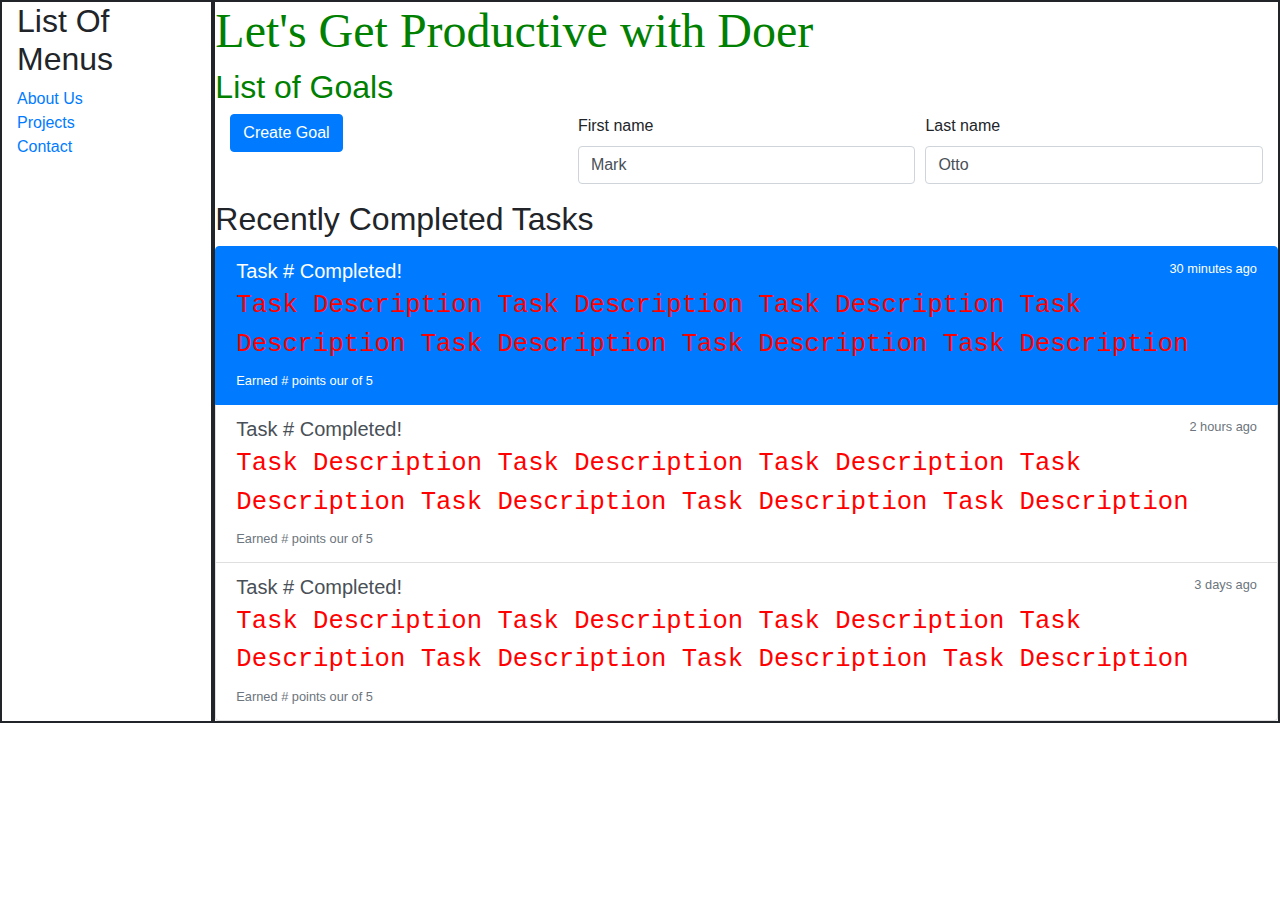
<file: project0/index.html>
<!DOCTYPE html>
<html>
<head>

	<style type="text/css">
		
		.test 
		{
			border-style: solid;
			border-width: 2px;
		}
		.test1 
		{
			border-style: solid;
			border-width: 2px;
		}

	</style>

	<link rel="stylesheet" href="https://stackpath.bootstrapcdn.com/bootstrap/4.3.1/css/bootstrap.min.css" integrity="sha384-ggOyR0iXCbMQv3Xipma34MD+dH/1fQ784/j6cY/iJTQUOhcWr7x9JvoRxT2MZw1T" crossorigin="anonymous">
	<meta charset="utf-8">
    <meta name="viewport" content="width=device-width, initial-scale=1, shrink-to-fit=no">
	<title>My Webpage</title>
	<link rel="stylesheet" type="text/css" href="styles.css">
</head>
<body>
	
	<div class="container-fluid" >
	  <div class="row">
	    <div class="col-2 test">
	      	<h2> List Of Menus </h2>
	      	<a href="about.html">About Us</a>
	      	<br/>
			<a href="projects.html">Projects</a>
			<br/>
			<a href="contact.html">Contact</a>
			<br/>
	    </div>
	    <div class="col-10 test1">
			
			<div class="row">
				<h1 class="classA">Let's Get Productive with Doer</h1>				
			</div>

			<div class="row">
				<h2 class="classA">List of Goals</h2>
			</div>

			<div class="row">
				<div class="container-fluid">
					<form class="needs-validation" novalidate>
  					  <div class="form-row">
					  	<div class="col-md-4 mb-3">
					  		<button class="btn btn-primary" type="submit">Create Goal</button>	
					  	</div>  	
					    <div class="col-md-4 mb-3">
					      <label for="validationCustom01">First name</label>
					      <input type="text" class="form-control" id="validationCustom01" placeholder="First name" value="Mark" required>
					      <div class="valid-feedback">
					        Looks good!
					      </div>
					    </div>
					    <div class="col-md-4 mb-3">
					      <label for="validationCustom02">Last name</label>
					      <input type="text" class="form-control" id="validationCustom02" placeholder="Last name" value="Otto" required>
					      <div class="valid-feedback">
					        Looks good!
					      </div>
					    </div>
					  </div>
					</form>
				</div>
			</div>

			<div class="row">
				<div class="container-fluid">
					<div class="row"> 
						<h2>Recently Completed Tasks</h2>	
					</div>
					<div class="row">
						<div class="list-group">
						  <a href="#" class="list-group-item list-group-item-action flex-column align-items-start active">
						    <div class="d-flex w-100 justify-content-between">
						      <h5 class="mb-1">Task # Completed!</h5>
						      <small>30 minutes ago</small>
						    </div>
						    <p class="mb-1">Task Description Task Description Task Description Task Description Task Description Task Description Task Description </p>
						    <small>Earned # points our of 5</small>
						  </a>
						  <a href="#" class="list-group-item list-group-item-action flex-column align-items-start">
						    <div class="d-flex w-100 justify-content-between">
						      <h5 class="mb-1">Task # Completed!</h5>
						      <small class="text-muted">2 hours ago</small>
						    </div>
						    <p class="mb-1">Task Description Task Description Task Description Task Description Task Description Task Description Task Description </p>
						    <small class="text-muted">Earned # points our of 5</small>
						  </a>
						  <a href="#" class="list-group-item list-group-item-action flex-column align-items-start">
						    <div class="d-flex w-100 justify-content-between">
						      <h5 class="mb-1">Task # Completed!</h5>
						      <small class="text-muted">3 days ago</small>
						    </div>
						    <p class="mb-1">Task Description Task Description Task Description Task Description Task Description Task Description Task Description </p>
						    <small class="text-muted">Earned # points our of 5</small>
						  </a>
						</div>
					</div>
				</div>				
			</div>

	    </div>
	  </div>
	</div>

	

	<!-- https://geekbrains.ru/posts/20_opensource_ui_elements -->

	<script src="https://code.jquery.com/jquery-3.3.1.slim.min.js" integrity="sha384-q8i/X+965DzO0rT7abK41JStQIAqVgRVzpbzo5smXKp4YfRvH+8abtTE1Pi6jizo" crossorigin="anonymous"></script>
    <script src="https://cdnjs.cloudflare.com/ajax/libs/popper.js/1.14.7/umd/popper.min.js" integrity="sha384-UO2eT0CpHqdSJQ6hJty5KVphtPhzWj9WO1clHTMGa3JDZwrnQq4sF86dIHNDz0W1" crossorigin="anonymous"></script>
    <script src="https://stackpath.bootstrapcdn.com/bootstrap/4.3.1/js/bootstrap.min.js" integrity="sha384-JjSmVgyd0p3pXB1rRibZUAYoIIy6OrQ6VrjIEaFf/nJGzIxFDsf4x0xIM+B07jRM" crossorigin="anonymous"></script>

</body>
</html>
</file>
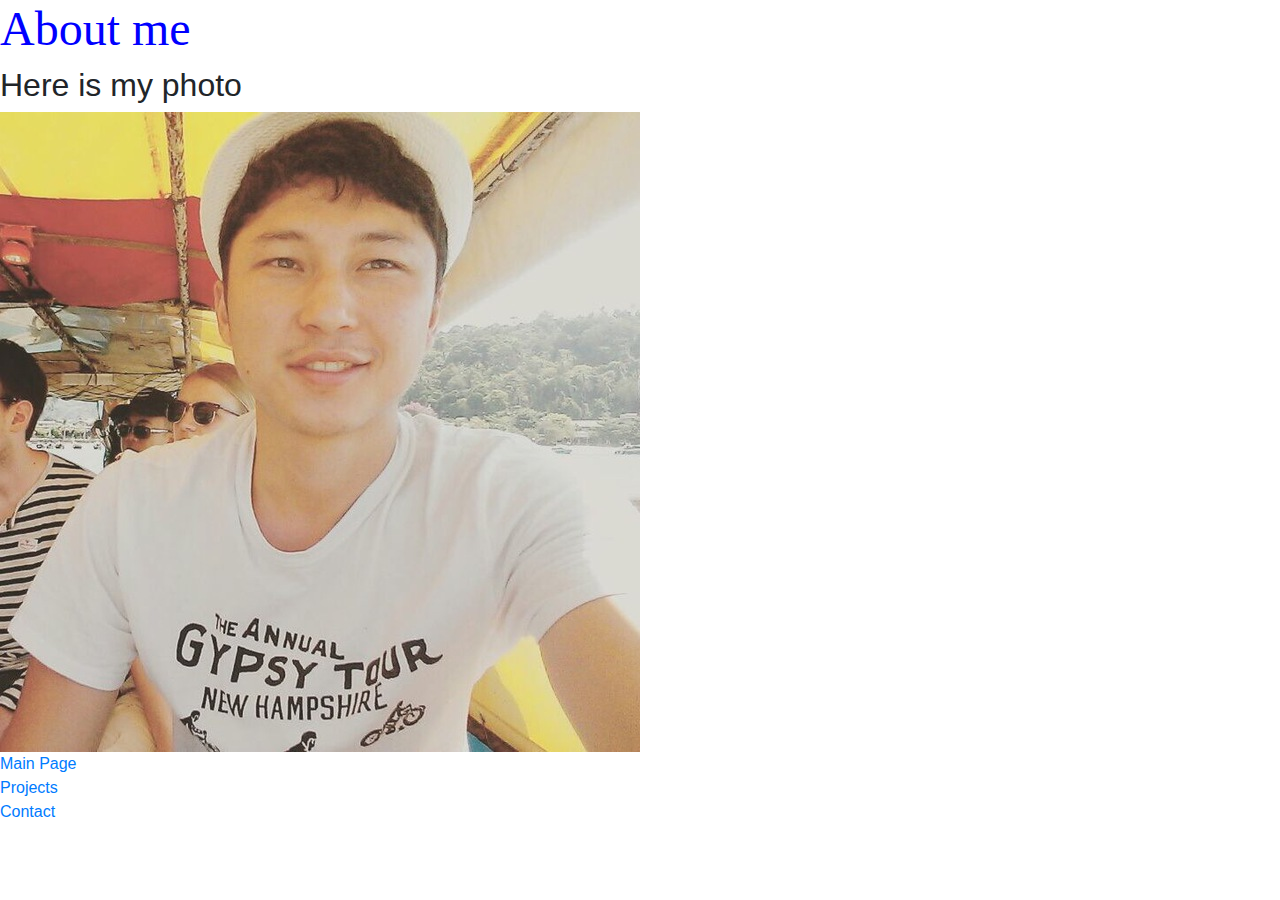
<file: project0/about.html>
<!DOCTYPE html>
<html>
<head>
	<title>About Me</title>
	<meta charset="utf-8">
    <meta name="viewport" content="width=device-width, initial-scale=1, shrink-to-fit=no">
    
	<link rel="stylesheet" href="https://stackpath.bootstrapcdn.com/bootstrap/4.3.1/css/bootstrap.min.css" integrity="sha384-ggOyR0iXCbMQv3Xipma34MD+dH/1fQ784/j6cY/iJTQUOhcWr7x9JvoRxT2MZw1T" crossorigin="anonymous">

	<link rel="stylesheet" type="text/css" href="styles.css">
</head>
<body>
	<h1>About me</h1>

	<h2>Here is my photo</h2>
	<img src="resource/image1.jpg" alt="Dimash">
	<br>
	<a href="index.html">Main Page</a>
	<br>
	<a href="projects.html">Projects</a>
	<br>
	<a href="contact.html">Contact</a>

	<script src="https://code.jquery.com/jquery-3.3.1.slim.min.js" integrity="sha384-q8i/X+965DzO0rT7abK41JStQIAqVgRVzpbzo5smXKp4YfRvH+8abtTE1Pi6jizo" crossorigin="anonymous"></script>
    <script src="https://cdnjs.cloudflare.com/ajax/libs/popper.js/1.14.7/umd/popper.min.js" integrity="sha384-UO2eT0CpHqdSJQ6hJty5KVphtPhzWj9WO1clHTMGa3JDZwrnQq4sF86dIHNDz0W1" crossorigin="anonymous"></script>
    <script src="https://stackpath.bootstrapcdn.com/bootstrap/4.3.1/js/bootstrap.min.js" integrity="sha384-JjSmVgyd0p3pXB1rRibZUAYoIIy6OrQ6VrjIEaFf/nJGzIxFDsf4x0xIM+B07jRM" crossorigin="anonymous"></script>

</body>
</html>
</file>
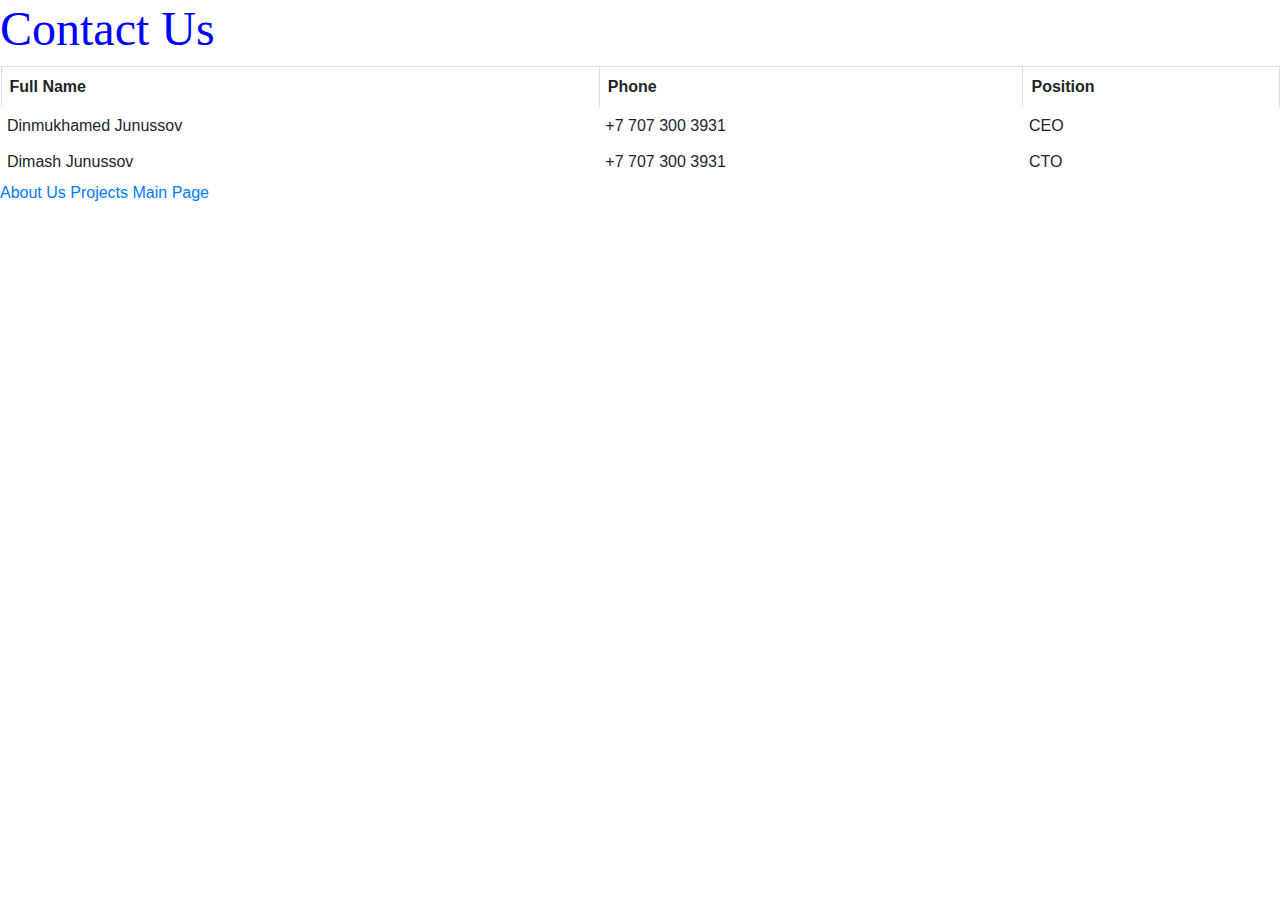
<file: project0/contact.html>
<!DOCTYPE html>
<html>
<head>
	<title>Contact Us</title>
	<meta charset="utf-8">
    <meta name="viewport" content="width=device-width, initial-scale=1, shrink-to-fit=no">
	<link rel="stylesheet" href="https://stackpath.bootstrapcdn.com/bootstrap/4.3.1/css/bootstrap.min.css" integrity="sha384-ggOyR0iXCbMQv3Xipma34MD+dH/1fQ784/j6cY/iJTQUOhcWr7x9JvoRxT2MZw1T" crossorigin="anonymous">

	<link rel="stylesheet" type="text/css" href="styles.css">
</head>
<body>
	<h1>Contact Us</h1>

	<table style="width:100%">
	  <tr>
	    <th>Full Name</th>
	    <th>Phone</th> 
	    <th>Position</th>
	  </tr>
	  <tr>
	    <td>Dinmukhamed Junussov</td>
	    <td>+7 707 300 3931</td>
	    <td>CEO</td> 
	  </tr>
	  <tr>
	    <td>Dimash Junussov</td>
	    <td>+7 707 300 3931</td>
	    <td>CTO</td> 
	  </tr>
	</table>

	<a href="about.html">About Us</a>
	<a href="projects.html">Projects</a>
	<a href="index.html">Main Page</a>

	<script src="https://code.jquery.com/jquery-3.3.1.slim.min.js" integrity="sha384-q8i/X+965DzO0rT7abK41JStQIAqVgRVzpbzo5smXKp4YfRvH+8abtTE1Pi6jizo" crossorigin="anonymous"></script>
    <script src="https://cdnjs.cloudflare.com/ajax/libs/popper.js/1.14.7/umd/popper.min.js" integrity="sha384-UO2eT0CpHqdSJQ6hJty5KVphtPhzWj9WO1clHTMGa3JDZwrnQq4sF86dIHNDz0W1" crossorigin="anonymous"></script>
    <script src="https://stackpath.bootstrapcdn.com/bootstrap/4.3.1/js/bootstrap.min.js" integrity="sha384-JjSmVgyd0p3pXB1rRibZUAYoIIy6OrQ6VrjIEaFf/nJGzIxFDsf4x0xIM+B07jRM" crossorigin="anonymous"></script>

</body>
</html>
</file>
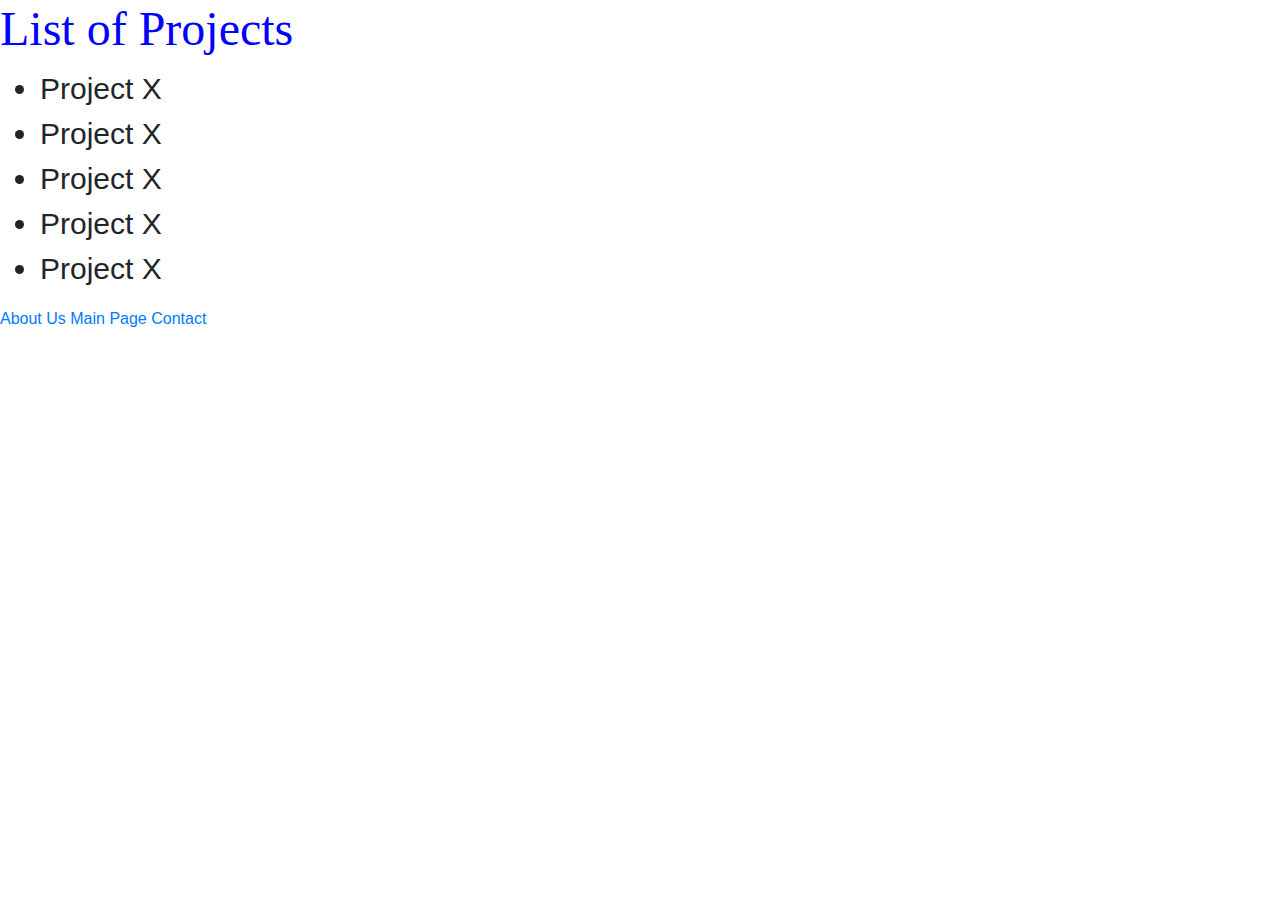
<file: project0/projects.html>
<!DOCTYPE html>
<html>
<head>
	<link rel="stylesheet" href="https://stackpath.bootstrapcdn.com/bootstrap/4.3.1/css/bootstrap.min.css" integrity="sha384-ggOyR0iXCbMQv3Xipma34MD+dH/1fQ784/j6cY/iJTQUOhcWr7x9JvoRxT2MZw1T" crossorigin="anonymous">
	<meta charset="utf-8">
    <meta name="viewport" content="width=device-width, initial-scale=1, shrink-to-fit=no">
	<title>List of Courses</title>
	<link rel="stylesheet" type="text/css" href="styles.css">
</head>
<body>
	<h1>List of Projects</h1>
	
	<ul id="sizeBig">
	  <li>Project X</li>
	  <li>Project X</li>
	  <li>Project X</li>
	  <li>Project X</li>
	  <li>Project X</li>
	</ul>  

	<a href="about.html">About Us</a>
	<a href="index.html">Main Page</a>
	<a href="contact.html">Contact</a>

	<script src="https://code.jquery.com/jquery-3.3.1.slim.min.js" integrity="sha384-q8i/X+965DzO0rT7abK41JStQIAqVgRVzpbzo5smXKp4YfRvH+8abtTE1Pi6jizo" crossorigin="anonymous"></script>
    <script src="https://cdnjs.cloudflare.com/ajax/libs/popper.js/1.14.7/umd/popper.min.js" integrity="sha384-UO2eT0CpHqdSJQ6hJty5KVphtPhzWj9WO1clHTMGa3JDZwrnQq4sF86dIHNDz0W1" crossorigin="anonymous"></script>
    <script src="https://stackpath.bootstrapcdn.com/bootstrap/4.3.1/js/bootstrap.min.js" integrity="sha384-JjSmVgyd0p3pXB1rRibZUAYoIIy6OrQ6VrjIEaFf/nJGzIxFDsf4x0xIM+B07jRM" crossorigin="anonymous"></script>

</body>
</html>
</file>
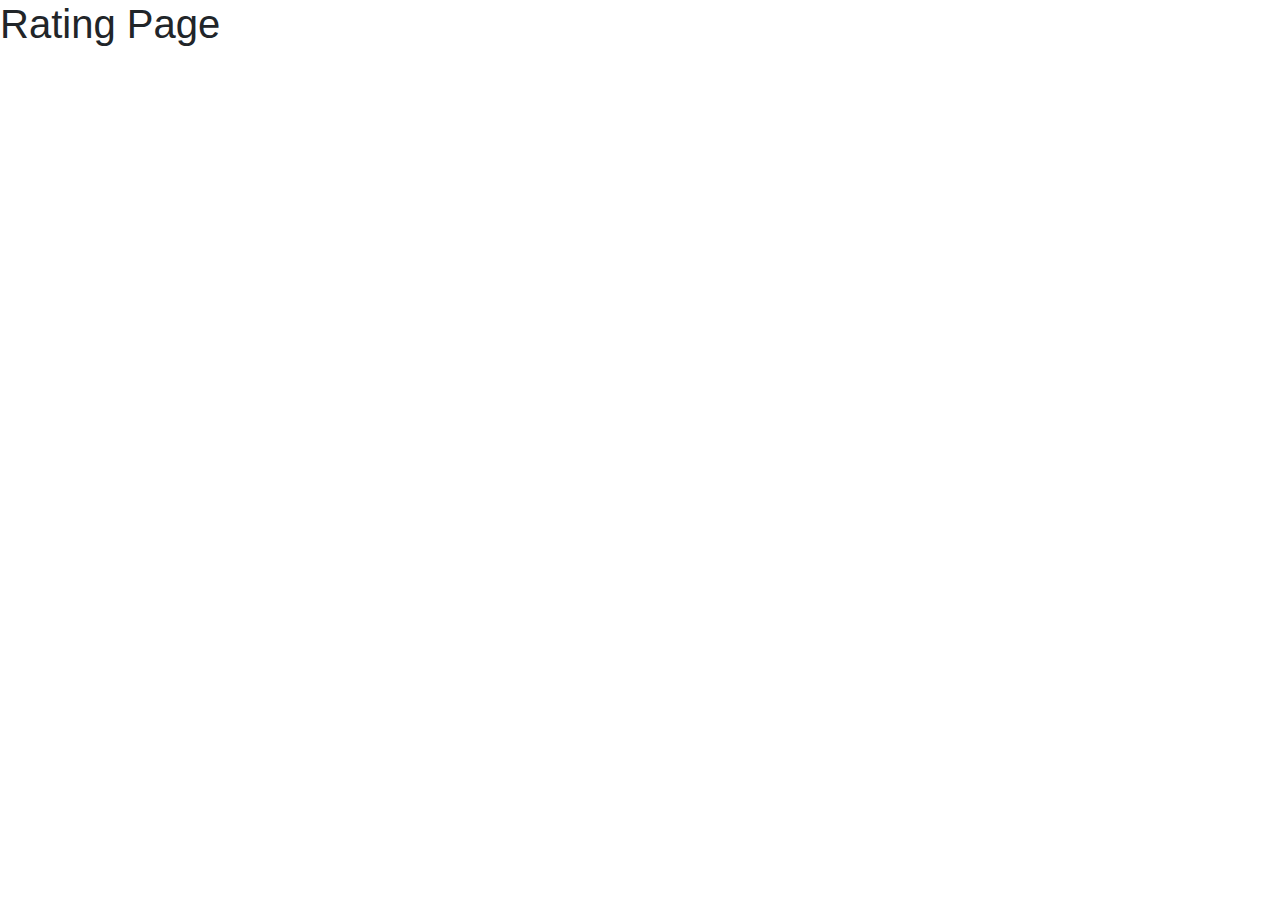
<file: project0/rating.html>
<!DOCTYPE html>
<html lang="en">
  <head>
    <!-- Required meta tags -->
    <meta charset="utf-8">
    <meta name="viewport" content="width=device-width, initial-scale=1, shrink-to-fit=no">

    <!-- Bootstrap CSS -->
    <link rel="stylesheet" href="https://stackpath.bootstrapcdn.com/bootstrap/4.3.1/css/bootstrap.min.css" integrity="sha384-ggOyR0iXCbMQv3Xipma34MD+dH/1fQ784/j6cY/iJTQUOhcWr7x9JvoRxT2MZw1T" crossorigin="anonymous">

    <title>Hello, world!</title>
  </head>
  <body>
    <h1>Rating Page</h1>

    <!-- Optional JavaScript -->
    <!-- jQuery first, then Popper.js, then Bootstrap JS -->
    <script src="https://code.jquery.com/jquery-3.3.1.slim.min.js" integrity="sha384-q8i/X+965DzO0rT7abK41JStQIAqVgRVzpbzo5smXKp4YfRvH+8abtTE1Pi6jizo" crossorigin="anonymous"></script>
    <script src="https://cdnjs.cloudflare.com/ajax/libs/popper.js/1.14.7/umd/popper.min.js" integrity="sha384-UO2eT0CpHqdSJQ6hJty5KVphtPhzWj9WO1clHTMGa3JDZwrnQq4sF86dIHNDz0W1" crossorigin="anonymous"></script>
    <script src="https://stackpath.bootstrapcdn.com/bootstrap/4.3.1/js/bootstrap.min.js" integrity="sha384-JjSmVgyd0p3pXB1rRibZUAYoIIy6OrQ6VrjIEaFf/nJGzIxFDsf4x0xIM+B07jRM" crossorigin="anonymous"></script>
  </body>
</html>
</file>
<file: project0/styles.css>
th {
	border: 1px solid #dddddd;
	text-align: left;
	padding: 8px;
}

h1 {
	color: blue;
	font-family: verdana;
	font-size: 300%;
}

p  {
	color: red;
	font-family: courier;
	font-size: 160%;
}

#sizeBig {
  	font-size: 30px;
}

td {
	border: 2px solid #ffffff;
	text-align: left;
	padding: 5px;
}

.classA {
	color: green;
	background: white;
}

@media only screen and (max-width: 600px) {
	#sizeBig {
	  	font-size: 18px;
	}
}

$font-stack:    Helvetica, sans-serif;
$primary-color: #333;

body {
  font: 100% $font-stack;
  background-color: $primary-color;
}
</file>
